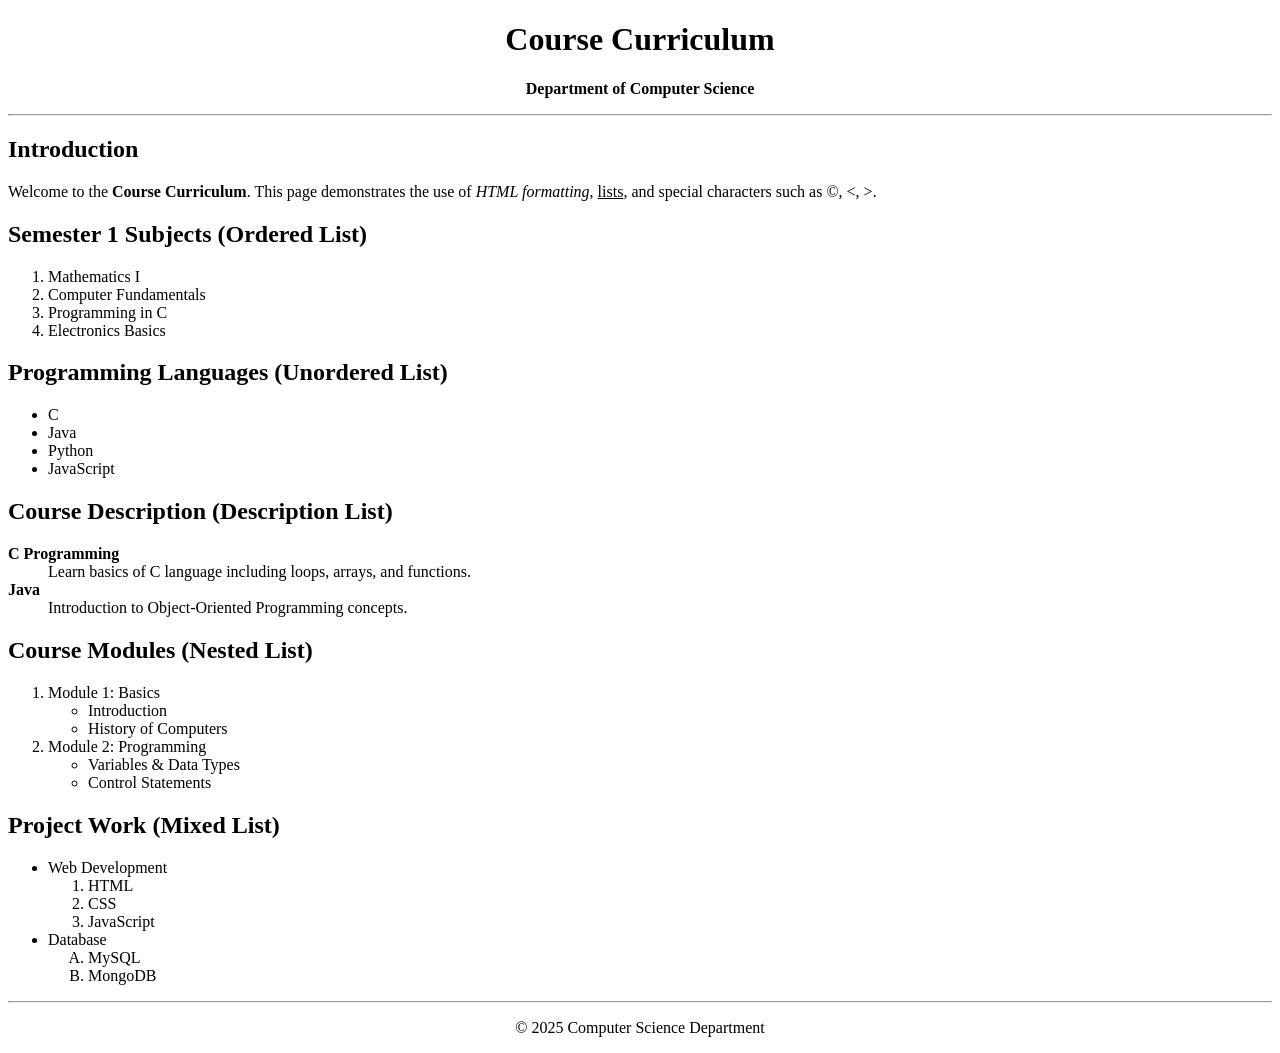
<file: external.html>
<!DOCTYPE html> 
<html> 
<head> 
    <title>Course Curriculum</title> 
</head> 
<body> 
 
    <!-- Heading --> 
    <h1 align="center">Course Curriculum</h1> 
    <p align="center"><b>Department of Computer Science</b></p> 
    <hr> 
 
    <!-- Introduction --> 
    <h2>Introduction</h2> 
    <p> 
        Welcome to the <b>Course Curriculum</b>. This page demonstrates the use of  
        <i>HTML formatting</i>, <u>lists</u>, and special characters such as &copy;, &lt;, &gt;. 
    </p> 
 
    <!-- Ordered List --> 
    <h2>Semester 1 Subjects (Ordered List)</h2> 
    <ol> 
        <li>Mathematics I</li> 
        <li>Computer Fundamentals</li> 
        <li>Programming in C</li> 
        <li>Electronics Basics</li> 
    </ol> 
 
    <!-- Unordered List --> 
    <h2>Programming Languages (Unordered List)</h2> 
    <ul> 
        <li>C</li> 
        <li>Java</li> 
        <li>Python</li> 
        <li>JavaScript</li> 
    </ul> 
 
    <!-- Description List --> 
    <h2>Course Description (Description List)</h2> 
    <dl> 
        <dt><b>C Programming</b></dt> 
        <dd>Learn basics of C language including loops, arrays, and functions.</dd> 
        <dt><b>Java</b></dt> 
        <dd>Introduction to Object-Oriented Programming concepts.</dd> 
    </dl> 
 
    <!-- Nested List --> 
    <h2>Course Modules (Nested List)</h2> 
    <ol> 
        <li>Module 1: Basics 
            <ul> 
                <li>Introduction</li> 
                <li>History of Computers</li> 
            </ul> 
        </li> 
        <li>Module 2: Programming 
            <ul> 
                <li>Variables & Data Types</li> 
                <li>Control Statements</li> 
            </ul> 
        </li> 
    </ol> 
 
    <!-- Mixed List --> 
    <h2>Project Work (Mixed List)</h2> 
    <ul> 
        <li>Web Development 
            <ol> 
                <li>HTML</li> 
                <li>CSS</li> 
                <li>JavaScript</li> 
            </ol> 
        </li> 
        <li>Database 
            <ol type="A"> 
                <li>MySQL</li> 
                <li>MongoDB</li> 
            </ol> 
        </li> 
    </ul> 
 
    <!-- Footer --> 
    <hr> 
    <p align="center">&copy; 2025 Computer Science Department</p> 
 
</body> 
</html>
</file>
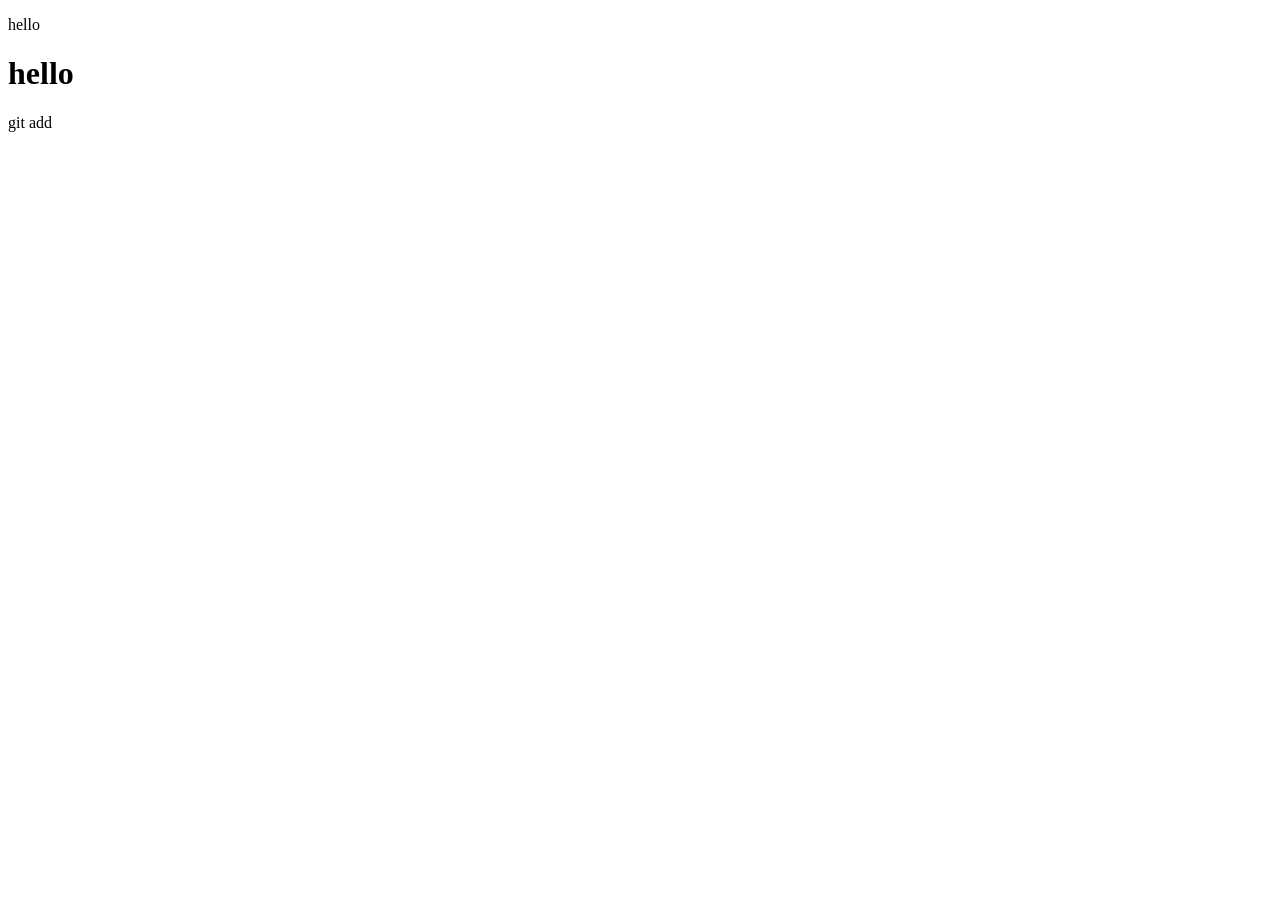
<file: form.html>
<!DOCTYPE html>
<html lang="en">
<head>
    <meta charset="UTF-8">
    <meta name="viewport" content="width=device-width, initial-scale=1.0">
    <title>Document</title>
</head>
<body>
    <form action="post" method="post">
       <p>hello</p> 
       <h1>hello</h1>git add <div class=""></div>
    </form>
    <!-- git rev-list --count HEAD -->
     <!-- git commit -m "Updated files" -->
</body>
</html>
</file>
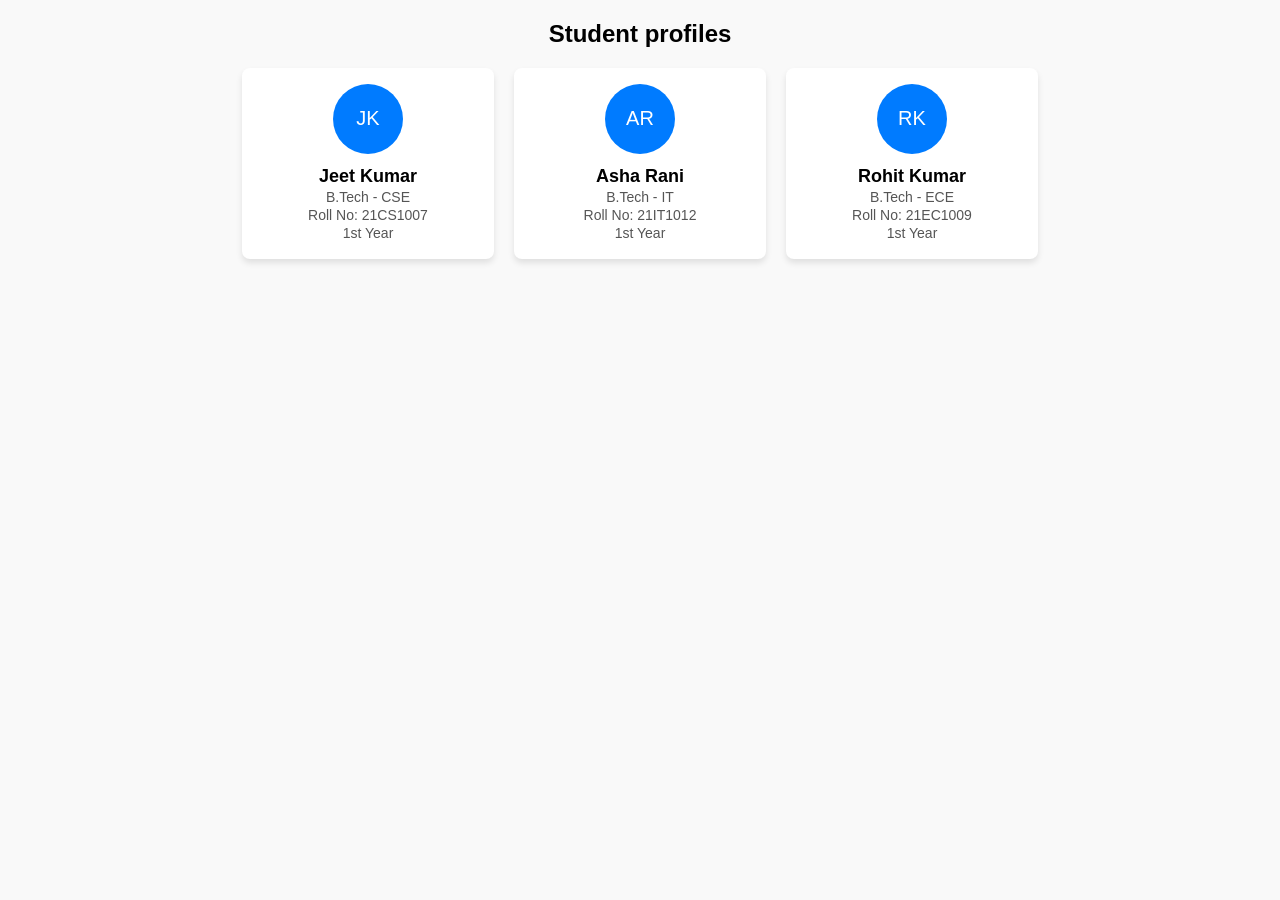
<file: project.html/project.html>
<!DOCTYPE html> 
<html lang="en"> 
<head> 
<meta charset="UTF-8"> 
<meta name="viewport" content="width=device-width, initial-scale=1.0"> 
<title>Experiment - Flexbox Student Profile Card</title> 
<style> 
body{ 
font-family: Arial, sans-serif; 
margin: 20px; 
background: #f9f9f9; 
} 
 
 
 
 
 
 
 
 
 
 
 
 
 
 
 
 
 
 
 
 
 
 
 
 
 
 
 
 
    h2{text-align: center;} 
    .container{ 
      display: flex;                  /* Flexbox container */ 
      flex-direction: row;            /* Arrange in a row */ 
      justify-content: center;        /* Center horizontally */ 
      align-items: center;            /* Align vertically */ 
      gap: 20px;                      /* Space between cards */ 
      flex-wrap: wrap;                /* Wrap to next line if needed */ 
    } 
    .card{ 
      background: #fff; 
      border-radius: 8px; 
      box-shadow: 0 4px 6px rgba(0,0,0,0.1); 
      width: 220px; 
      text-align: center; 
      padding: 16px; 
    } 
    .avatar{ 
      width: 70px; height: 70px; 
      background: #007bff; color: #fff; 
      border-radius: 50%; 
      display: flex; justify-content: center; align-items: center; 
      font-size: 20px; margin: 0 auto 12px; 
    } 
    .name{ font-weight: bold; font-size: 18px; } 
    .detail{ font-size: 14px; color: #555; margin: 2px 0; } 
  </style> 
</head> 
<body> 
  <h2>Student profiles</h2> 
  <div class="container"> 
    <div class="card"> 
      <div class="avatar">JK</div> 
      <div class="name">Jeet Kumar</div> 
      <div class="detail">B.Tech - CSE</div> 
      <div class="detail">Roll No: 21CS1007</div> 
      <div class="detail">1st Year</div> 
    </div> 
    <div class="card"> 
      <div class="avatar">AR</div> 
      <div class="name">Asha Rani</div> 
      <div class="detail">B.Tech - IT</div> 
      <div class="detail">Roll No: 21IT1012</div> 
      <div class="detail">1st Year</div> 
    </div> 
    <div class="card"> 
      <div class="avatar">RK</div> 
      <div class="name">Rohit Kumar</div> 
      <div class="detail">B.Tech - ECE</div> 
      <div class="detail">Roll No: 21EC1009</div> 
      <div class="detail">1st Year</div> 
    </div> 
  </div> 
</body> 
</html>
</file>
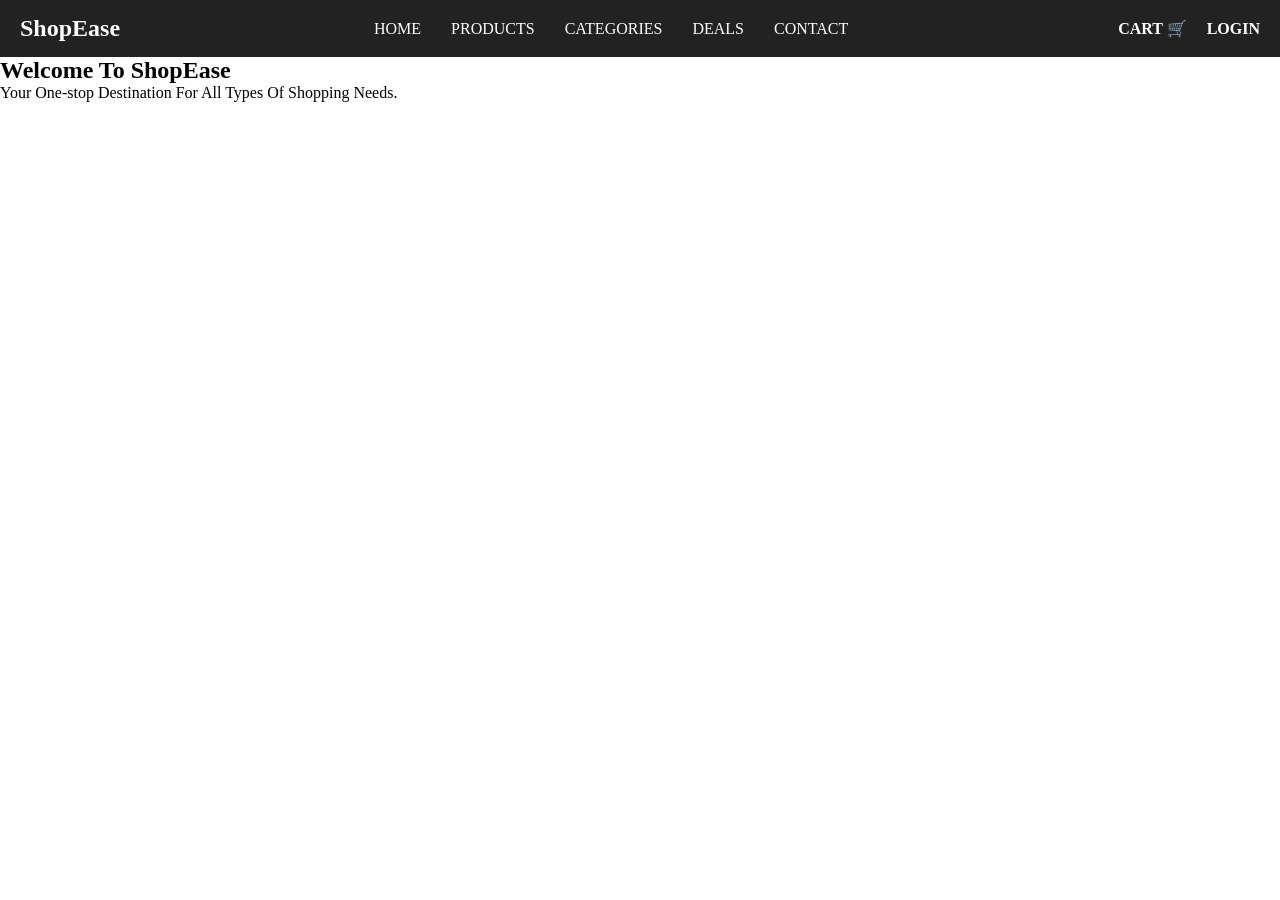
<file: project.html/project3.html>
<!DOCTYPE html> 
<html lang="en"> 
<head> 
  <meta charset="UTF-8"> 
  <meta name="viewport" content="width=device-width, initial-scale=1.0"> 
  <title>E-Commerce Navbar</title> 
  <link rel="stylesheet" href="project3.css"> 
</head> 
<body> 
 
  <!-- Navbar --> 
  <nav class="navbar"> 
    <div class="logo">ShopEase</div> 
    <ul class="nav-links"> 
      <li><a href="#">HOME</a></li> 
      <li><a href="#">PRODUCTS</a></li> 
      <li><a href="#">CATEGORIES</a></li> 
      <li><a href="#">DEALS</a></li> 
      <li><a href="#">CONTACT</a></li> 
    </ul> 
    <div class="actions"> 
      <a href="#">CART 🛒</a> 
      <a href="#">LOGIN</a> 
    </div> 
  </nav> 
 
  <section> 
    <h1>Welcome To ShopEase</h1> 
    <p>Your One-stop Destination For All Types Of Shopping Needs.</p> 
  </section> 
 
</body> 
</html>
</file>
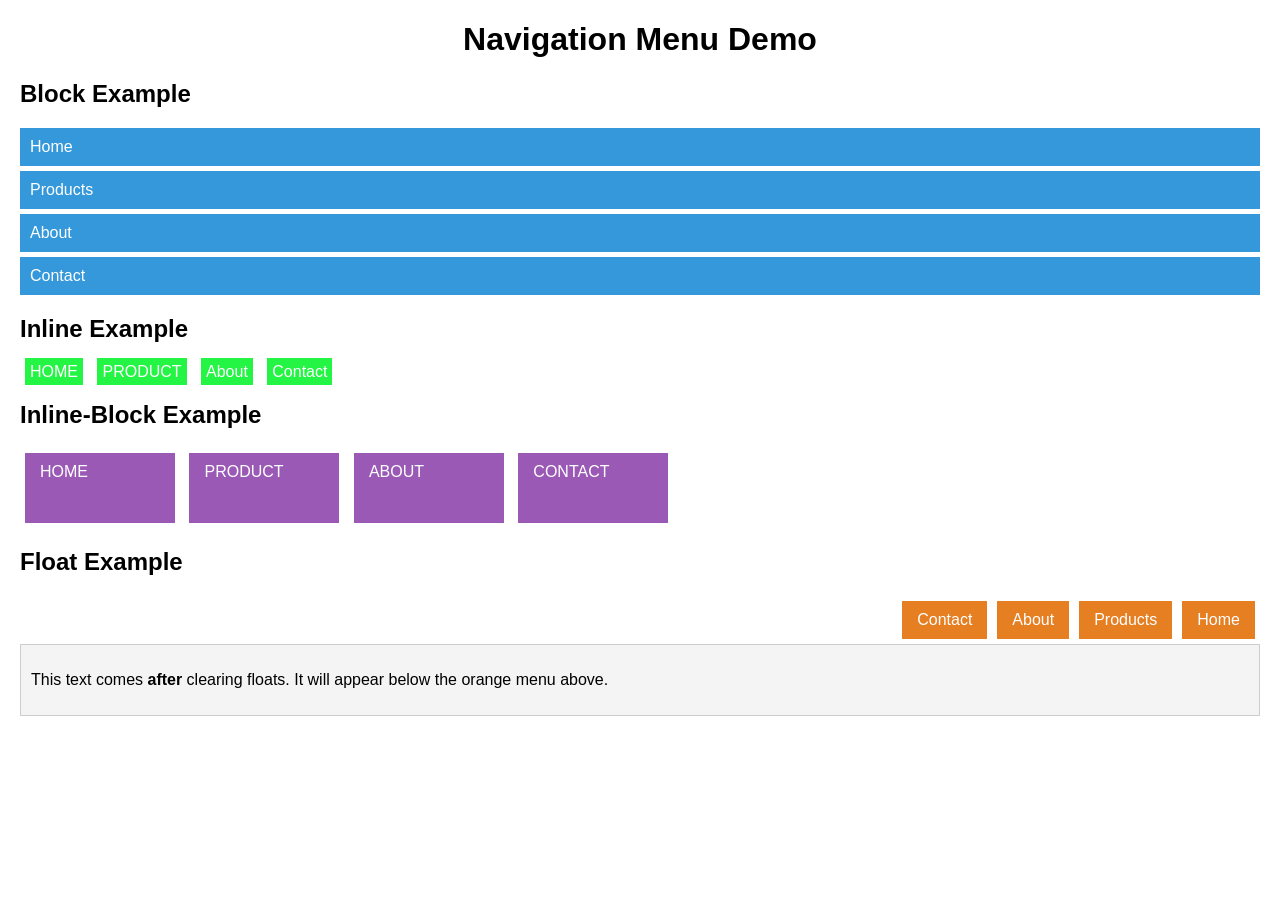
<file: project.html/project4.html>
<!DOCTYPE html>
<html lang="en">
<head>
  <meta charset="UTF-8">
  <title>Navigation Menu Example</title>
  <link rel="stylesheet" href="project4.css">
</head>
<body>
  <h1 align="center">Navigation Menu Demo</h1>
  <!-- Block Example -->
  <h2>Block Example</h2>
  <div class="block-menu">
    <a href="#">Home</a>
    <a href="#">Products</a>
    <a href="#">About</a>
    <a href="#">Contact</a>
  </div>
  <!-- Inline Example -->
  <h2>Inline Example</h2>
  <div class="inline-menu">
    <a href="#">HOME</a>
    <a href="#">PRODUCT</a>
    <a href="#">About</a>
    <a href="#">Contact</a>
  </div>
  <!-- Inline-Block Example -->
  <h2>Inline-Block Example</h2>
  <div class="inline-block-menu">
    <a href="#">HOME</a>
    <a href="#">PRODUCT</a>
    <a href="#">ABOUT</a>
    <a href="#">CONTACT</a>
  </div>
  <!-- Float Example -->
  <h2>Float Example</h2>
  <div class="float-menu">
    <a href="#">Home</a>
    <a href="#">Products</a>
    <a href="#">About</a>
    <a href="#">Contact</a>
  </div>
    <!-- Clear Example -->
  <div class="clear-example">
    <p>This text comes <b>after</b> clearing floats.  
    It will appear below the orange menu above.</p>
  </div>
</body>
</html>
</file>
<file: project.html/project3.css>
/* Reset */ 
* { 
  margin: 0; 
  padding: 0; 
  box-sizing: border-box; 
} 
 
/* Navbar Styling */ 
.navbar { 
  display: flex; 
  justify-content: space-between; 
  align-items: center; 
  background-color: #222; 
  color: white; 
  padding: 15px 20px; 
} 
 
.logo { 
  font-size: 1.5rem; 
  font-weight: bold; 
} 
 
.nav-links { 
  display: flex; 
  list-style: none; 
} 
 
.nav-links li { 
  margin: 0 15px; 
} 
 
.nav-links a { 
  text-decoration: none; 
  color: white; 
  font-size: 1rem; 
} 
 
.actions a { 
  margin-left: 16px; 
  color: white; 
  text-decoration: none; 
  font-weight: bold; 
} 
 
/* Responsive Design */ 
@media (max-width: 767px) { 
  .nav-links { 
    display: none; /* Hide menu on smaller screens */ 
  } 
  .actions { 
    font-size: 0.9rem; 
  } 
} 
 
@media (min-width: 770px) and (max-width: 1024px) { 
  .nav-links a { 
    font-size: 0.95rem; 
  } 
} 
 
@media (min-width: 1025px) { 
  .nav-links a { 
    font-size: 1rem; 
  } 
}
</file>
<file: project.html/project4.css>
/* General styling */
body {
  font-family: Arial, sans-serif;
  margin: 20px;
}
/* Block Example */
.block-menu a {
  display: block;
  background-color: #3498db;
  color: white;
  padding: 10px;
  margin: 5px 0;
  text-decoration: none;
}
/* Inline Example */
.inline-menu a {
  display: inline;
  background-color: #24f544;
  color: white;
  padding: 5px;
  margin: 5px;
  text-decoration: none;
}

/* Inline-Block Example */
.inline-block-menu a {
  display: inline-block;
  background-color: #9b59b6;
  color: white;
  height: 50px;
  width: 120px;
  padding: 10px 15px;
  margin: 5px;
  text-decoration: none;
}
/* Float Example */
.float-menu a {
  float: right;
  background-color: #e67e22;
  color: white;
  padding: 10px 15px;
  margin: 5px;
  text-decoration: none;
}
/* Clear Example */
.clear-example {
  clear: both;       /* This stops floating elements */
  background-color: #f4f4f4;
  padding: 10px;
  margin-top: 20px;
  border: 1px solid #ccc;
}
</file>
